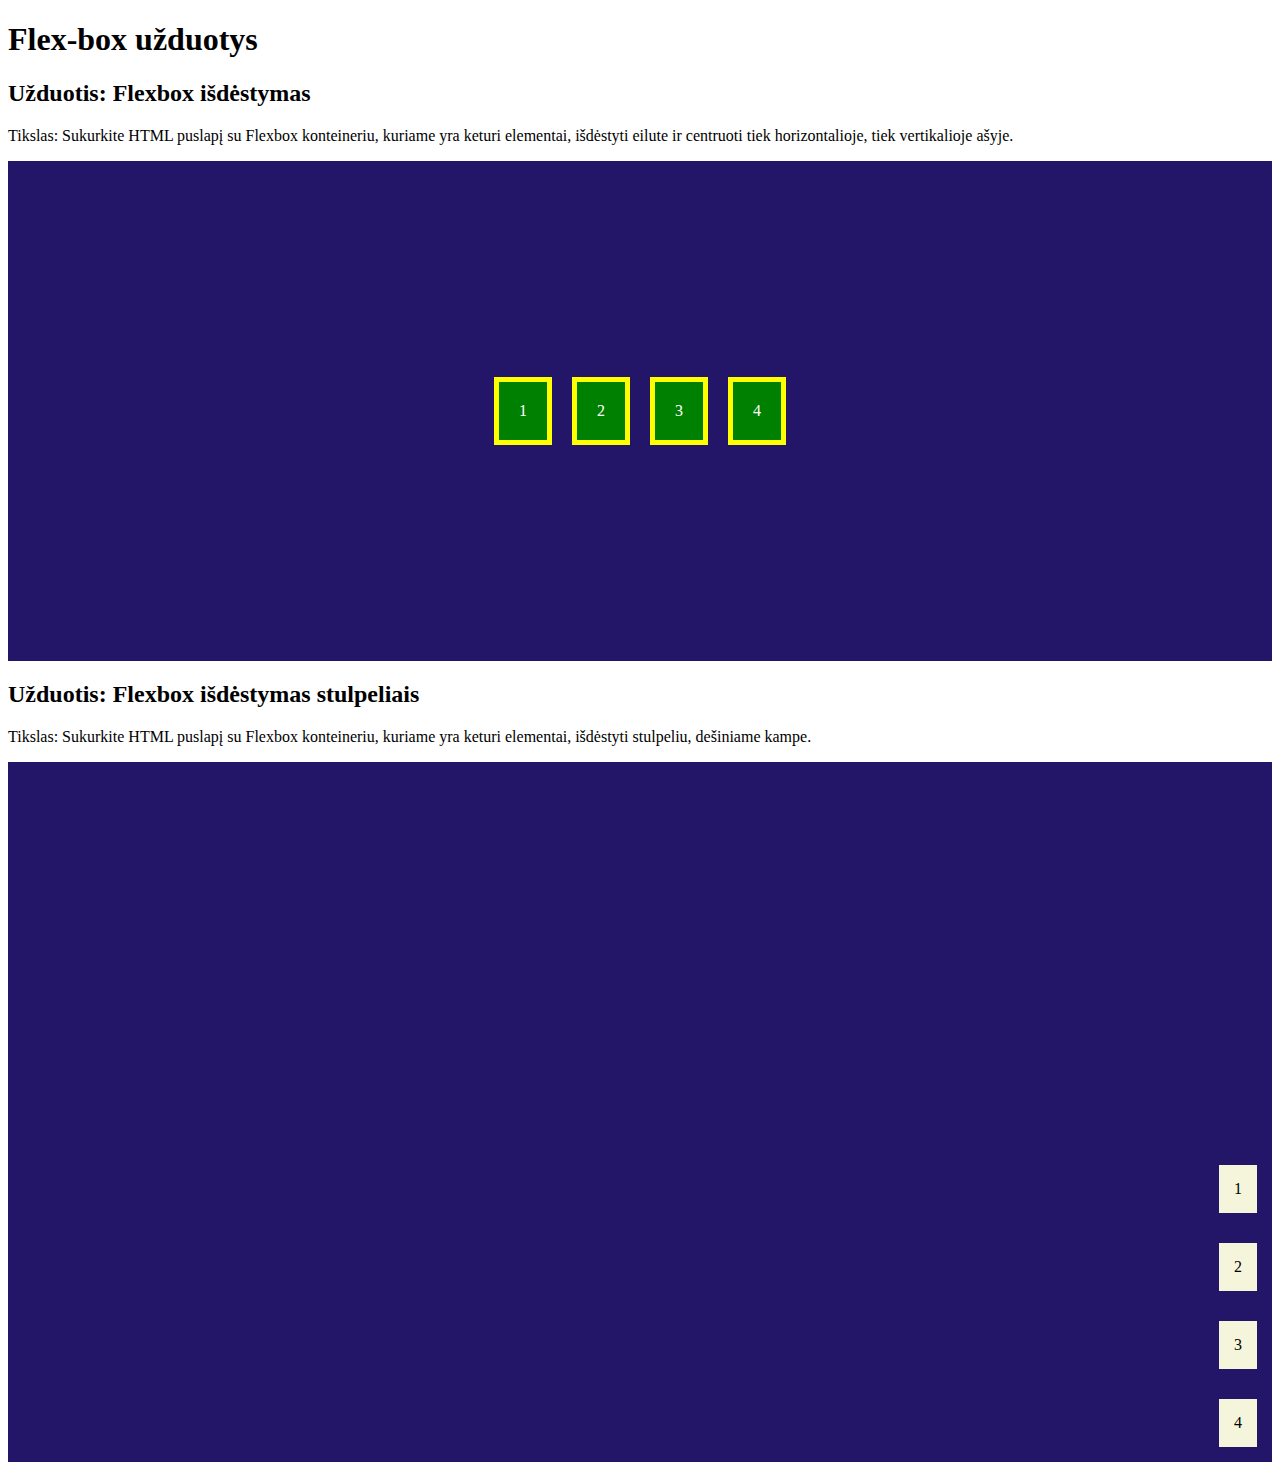
<file: flex-box/index.html>
<!DOCTYPE html>
<html lang="en">
<head>
    <meta charset="UTF-8">
    <meta name="viewport" content="width=device-width, initial-scale=1.0">
    <title>flex-box</title>
    <link rel="stylesheet" href="styles.css">
</head>
<body>
    <h1>Flex-box užduotys</h1>
    <h2>Užduotis: Flexbox išdėstymas</h2>
    <p>Tikslas: Sukurkite HTML puslapį su Flexbox konteineriu, kuriame yra keturi elementai, išdėstyti eilute ir centruoti tiek horizontalioje, tiek vertikalioje ašyje.
    </p>
    <div class="container">
        <div class="flex-item">1</div>
        <div class="flex-item">2</div>
        <div class="flex-item">3</div>
        <div class="flex-item">4</div>
    </div>
    <h2>Užduotis: Flexbox išdėstymas stulpeliais</h2>
    <p>Tikslas: Sukurkite HTML puslapį su Flexbox konteineriu, kuriame yra keturi elementai, išdėstyti stulpeliu, dešiniame kampe.
    </p>
    <div class="flex-container column">
        <div class="flex-item1">1</div>
        <div class="flex-item1">2</div> 
        <div class="flex-item1">3</div> 
        <div class="flex-item1">4</div> 
    </div>
</body>
</html>
</file>
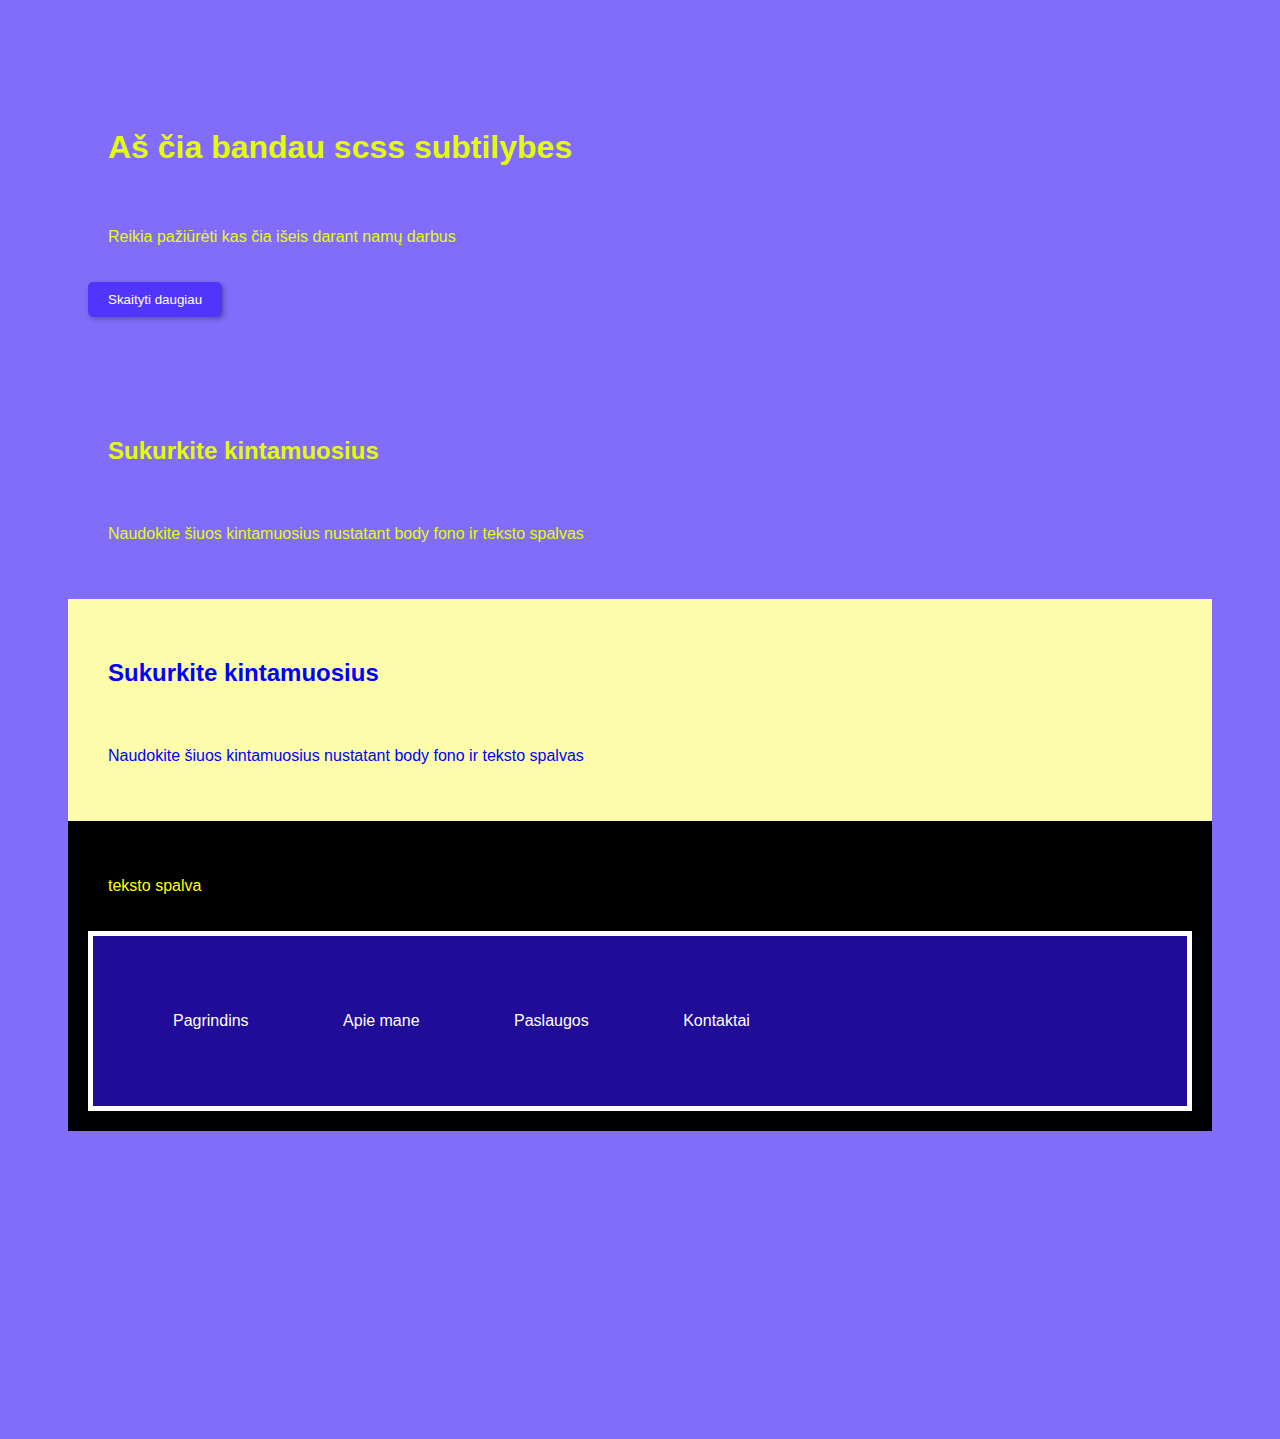
<file: scss/index.html>
<!DOCTYPE html>
<html lang="en">

<head>
    <meta charset="UTF-8">
    <meta name="viewport" content="width=device-width, initial-scale=1.0">
    <title>SCSS</title>
    <link rel="stylesheet" href="styles.css">
</head>

<body>
    <header>
        <div class="header container">
            <h1>Aš čia bandau scss subtilybes</h1>
            <p>Reikia pažiūrėti kas čia išeis darant namų darbus</p>
            <button class="CTA">Skaityti daugiau</button>
        </div>

    </header>
    <main>
        <div class="container number1">
            <h2 class="antraštė pirmoji">Sukurkite kintamuosius</h2>
            <p>Naudokite šiuos kintamuosius nustatant body fono ir teksto spalvas</p>

        </div>
        <div class="light-theme">
            <h2 class="antraštė antroji">Sukurkite kintamuosius</h2>
            <p>Naudokite šiuos kintamuosius nustatant body fono ir teksto spalvas</p>
        </div>
        <div class="dark-theme">
            <p>teksto spalva</p>
            <nav class="nav">
                <ul>
                  <li><a href="#">Pagrindins</a></li>
                  <li><a href="#">Apie mane</a></li>
                  <li><a href="#">Paslaugos</a></li>
                  <li><a href="#">Kontaktai</a></li>
                </ul>
              </nav>
        </div>
    </main>
    <footer>
        <div class="footer container">
            <div></div>
            <div></div>
            <div></div>
            <div></div>
        </div>
    </footer>
</body>

</html>
</file>
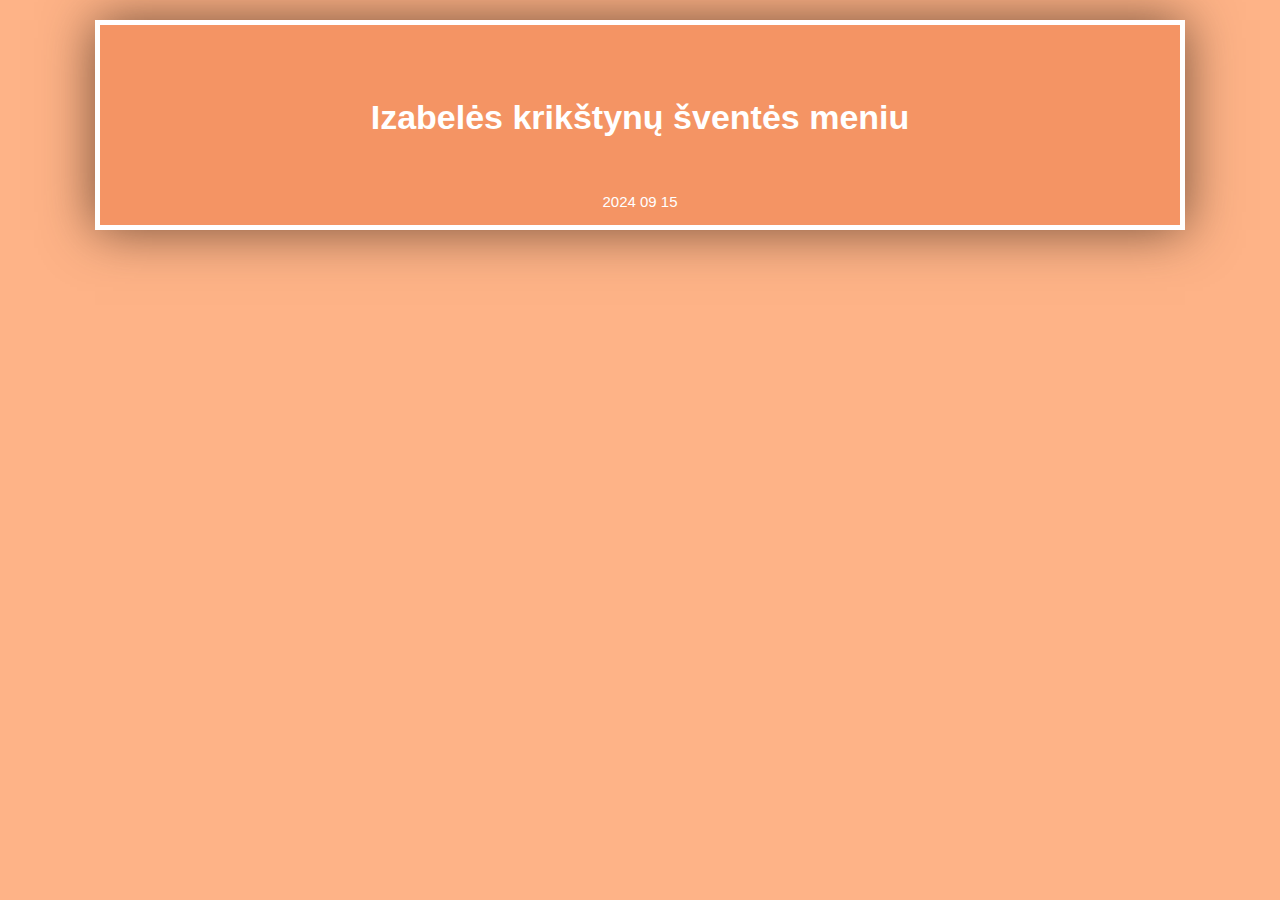
<file: pamokos/saviveikla/index.html>
<!DOCTYPE html>
<html lang="en">
<head>
    <meta charset="UTF-8">
    <meta name="viewport" content="width=device-width, initial-scale=1.0">
    <title>formos</title>
    <link rel="stylesheet" href="styles.css">
</head>
<body>
    <header>
        <div class="bandymas">
            <H1>Izabelės krikštynų šventės meniu</H1>
            <br>
            <p class="data">2024 09 15</p>
            <!-- komentavimas įjungiamas išjungiamas su control + (taip pat ir css)/ -->
        </div>
        
    </header>
    <main>

    </main>
</body>
</html>
</file>
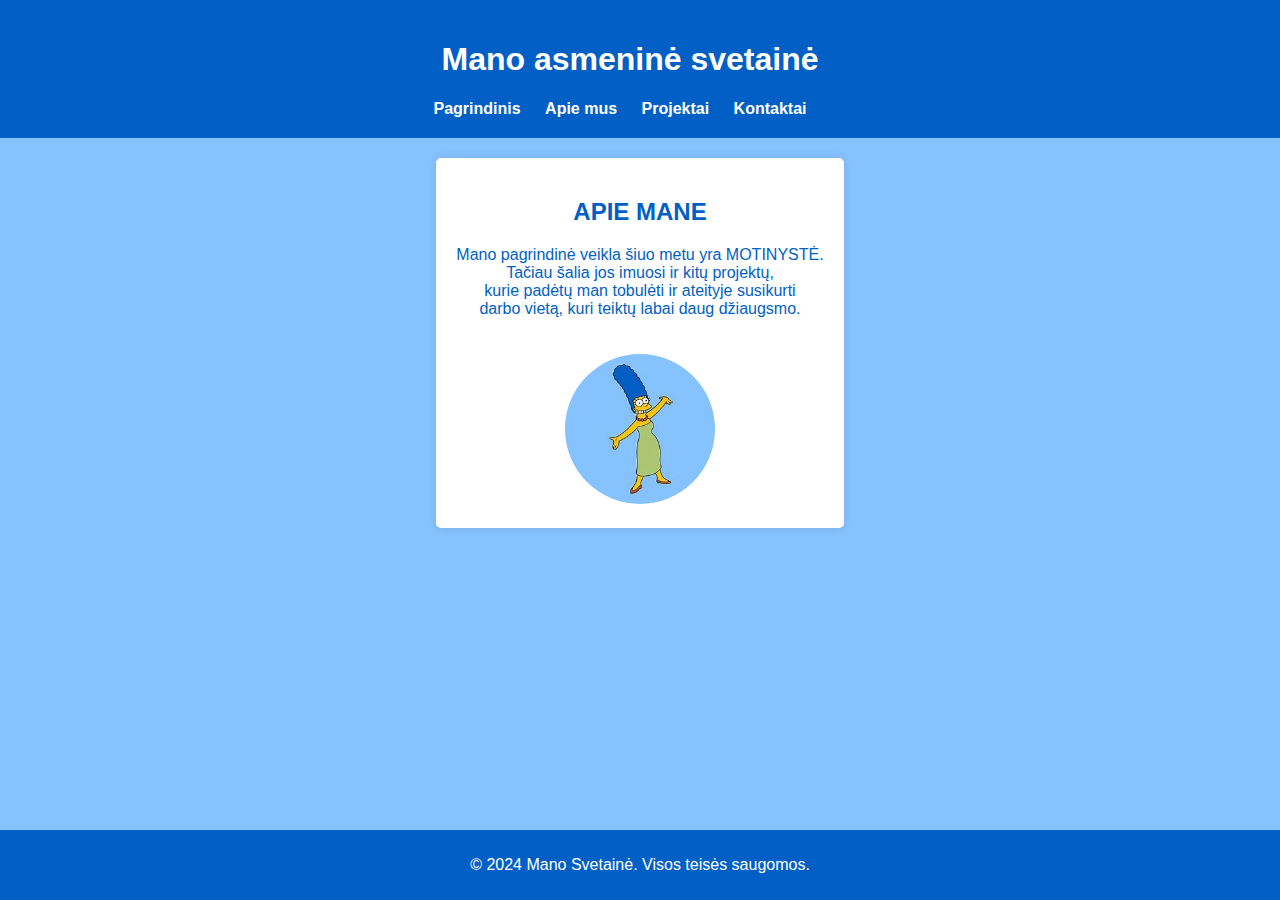
<file: pamokos/semantinis html/index.html>
<!DOCTYPE html>
<html lang="en">
<head>
    <meta charset="UTF-8">
    <meta name="viewport" content="width=device-width, initial-scale=1.0">
    <title>Mano asmeninė svetainė</title>
    <link rel="stylesheet" href="styles.css">
</head>
<body>
    <header>
        <h1>Mano asmeninė svetainė</h1>
        <nav>
            <ul>
                <li><a href="#">Pagrindinis</a></li>
                <li><a href="#">Apie mus</a></li>
                <li><a href="#">Projektai</a></li>
                <li><a href="#">Kontaktai</a></li>
            </ul>
        </nav>
    </header>
        <main>
        <section>
            <h2>Apie mane</h2>
            <p>Mano pagrindinė veikla šiuo metu yra MOTINYSTĖ.<br>
                Tačiau šalia jos imuosi ir kitų projektų,<br>
                kurie padėtų man tobulėti ir ateityje susikurti<br>
                darbo vietą, kuri teiktų labai daug džiaugsmo.</p>
            <img src="[data-uri]" alt="Margie Simpson"/>           
        </section>
        </main>
    <footer>
        <p>&copy; 2024 Mano Svetainė. Visos teisės saugomos.</p>
    </footer>
</body>
</html>
</file>
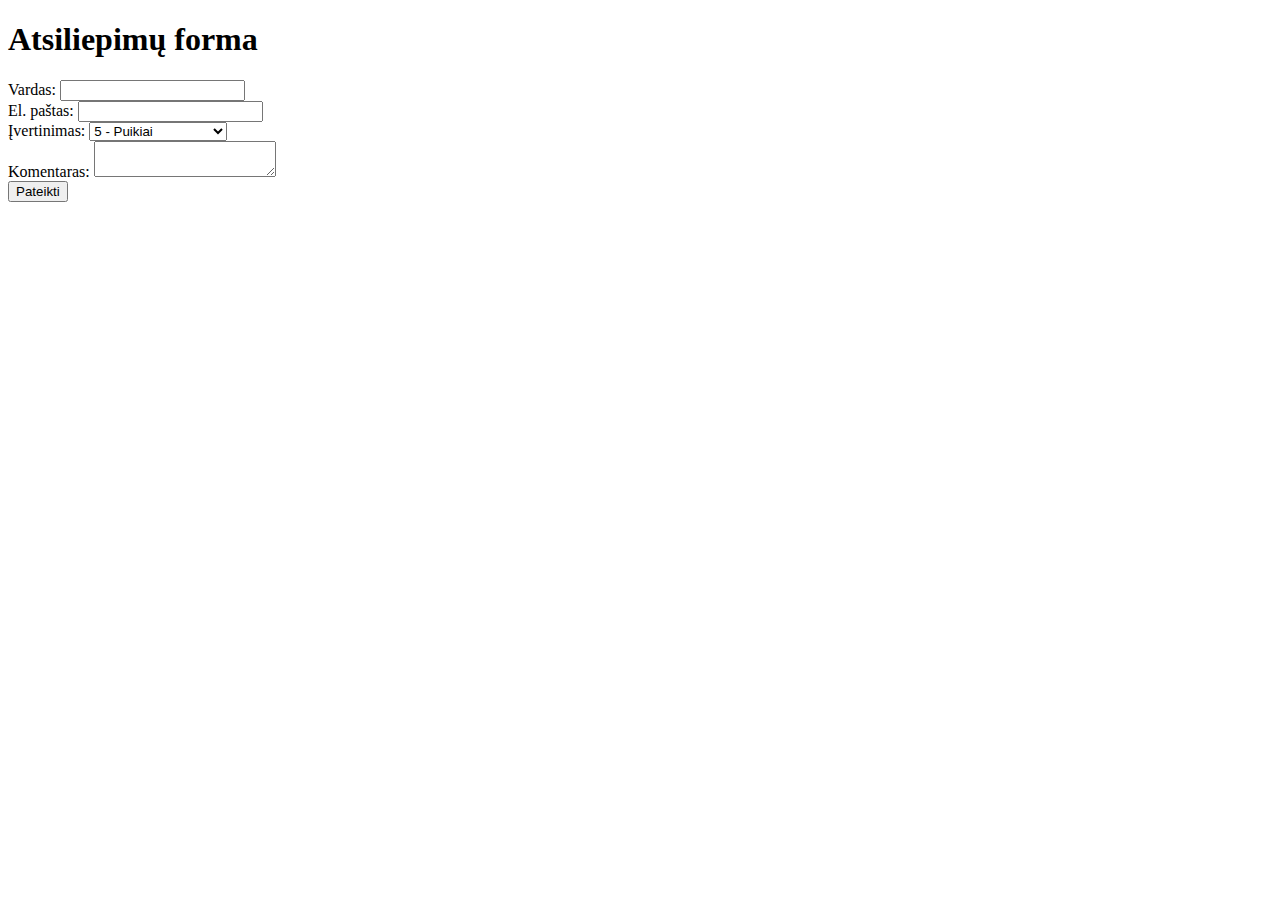
<file: pamokos/forma/feedbach.html>
<!DOCTYPE html>
<html lang="en">

<head>
    <meta charset="UTF-8">
    <meta name="viewport" content="width=device-width, initial-scale=1.0">
    <title>Atsiliepimų forma</title>
</head>

<body>
    <h1>Atsiliepimų forma</h1>
    <form>
        <label for="name">Vardas:</label>
        <input type="text" id="name" name="name" required>
        <br>
        <label for="email">El. paštas:</label>
        <input type="email" id="email" name="email" required>
        <br>
        <label for="raiting">Įvertinimas:</label>
        <select id="raiting" name="raiting" required>
            <option value="5">5 - Puikiai</option>
            <option value="4">4 - Gerai</option>
            <option value="3">3 - Patenkinamai</option>
            <option value="2">2 - Nepatenkinamai</option>
            <option value="1">1 - Blogai</option>
        </select>
        <br>
        <label for="message">Komentaras:</label>
        <textarea id="message" name="message" required></textarea>
        <br>
        <input type="submit" value="Pateikti" />
        <br>
    </form>
</body>

</html>
</file>
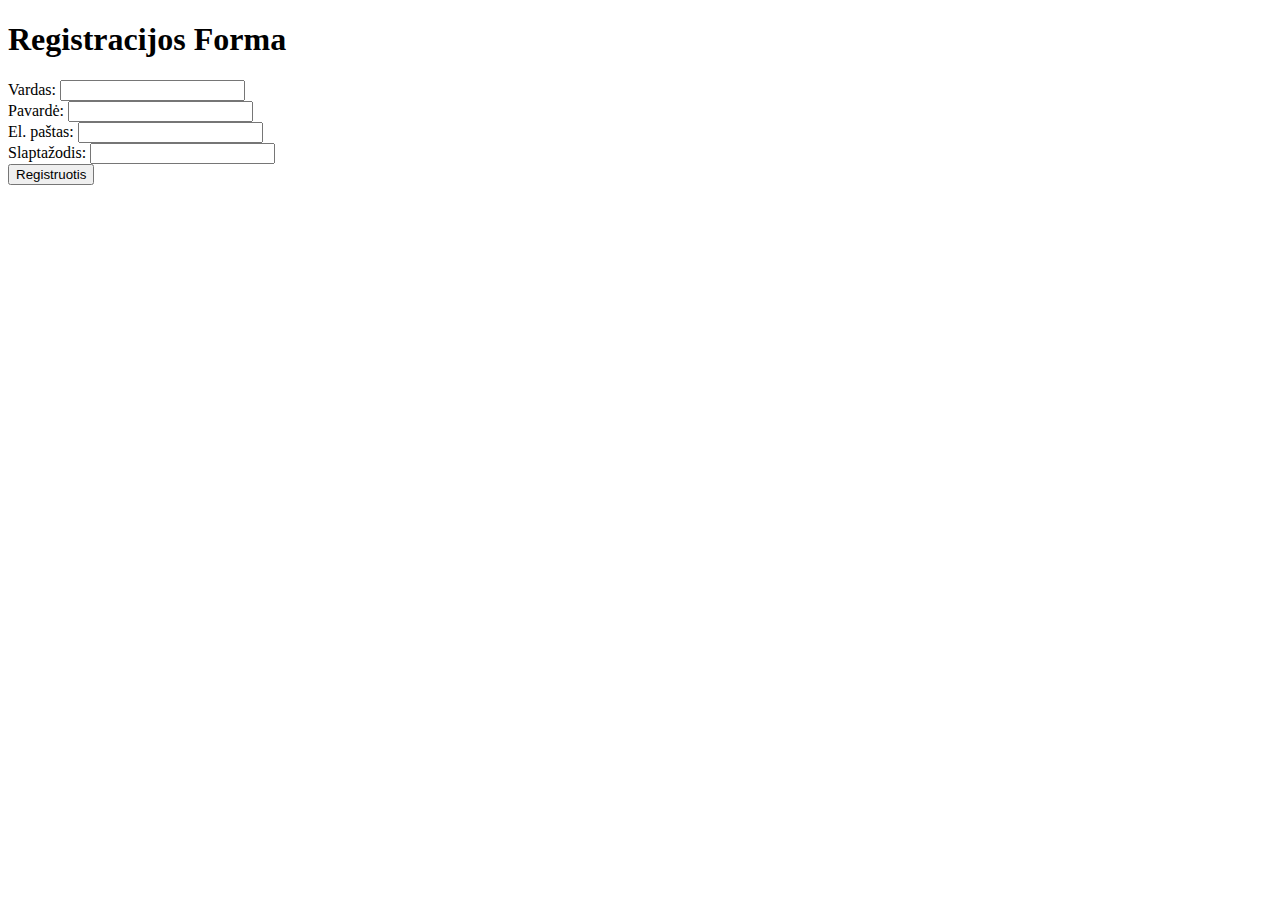
<file: pamokos/forma/register.html>
<!DOCTYPE html>
<html lang="lt">
<head>
    <meta charset="UTF-8">
    <meta name="viewport" content="width=device-width, initial-scale=1.0">
    <title>Užduotis forma</title>
        <!-- <link rel="stylesheet" href="styles.css"> -->
</head>
<body>
    <h1>Registracijos Forma</h1>
    <forma action="/register" method="POST">
        <label for="name">Vardas:</label>
        <input type="text" id="name" name="Vardas" required>  
        <br/>   
        <label for="surname">Pavardė:</label>
        <input type="text" id="surname" name="Pavardė"required>
        <br/>
        <label for="email">El. paštas:</label>
        <input type="email" id="email" name="el. paštas"required>
        <br/>    
        <label for="password">Slaptažodis:</label>
        <input type="password" id="password" name="Slaptažodis"required>
        <br/>
        <input type="submit" value="Registruotis">
    </form>
</body>
</html>
</file>
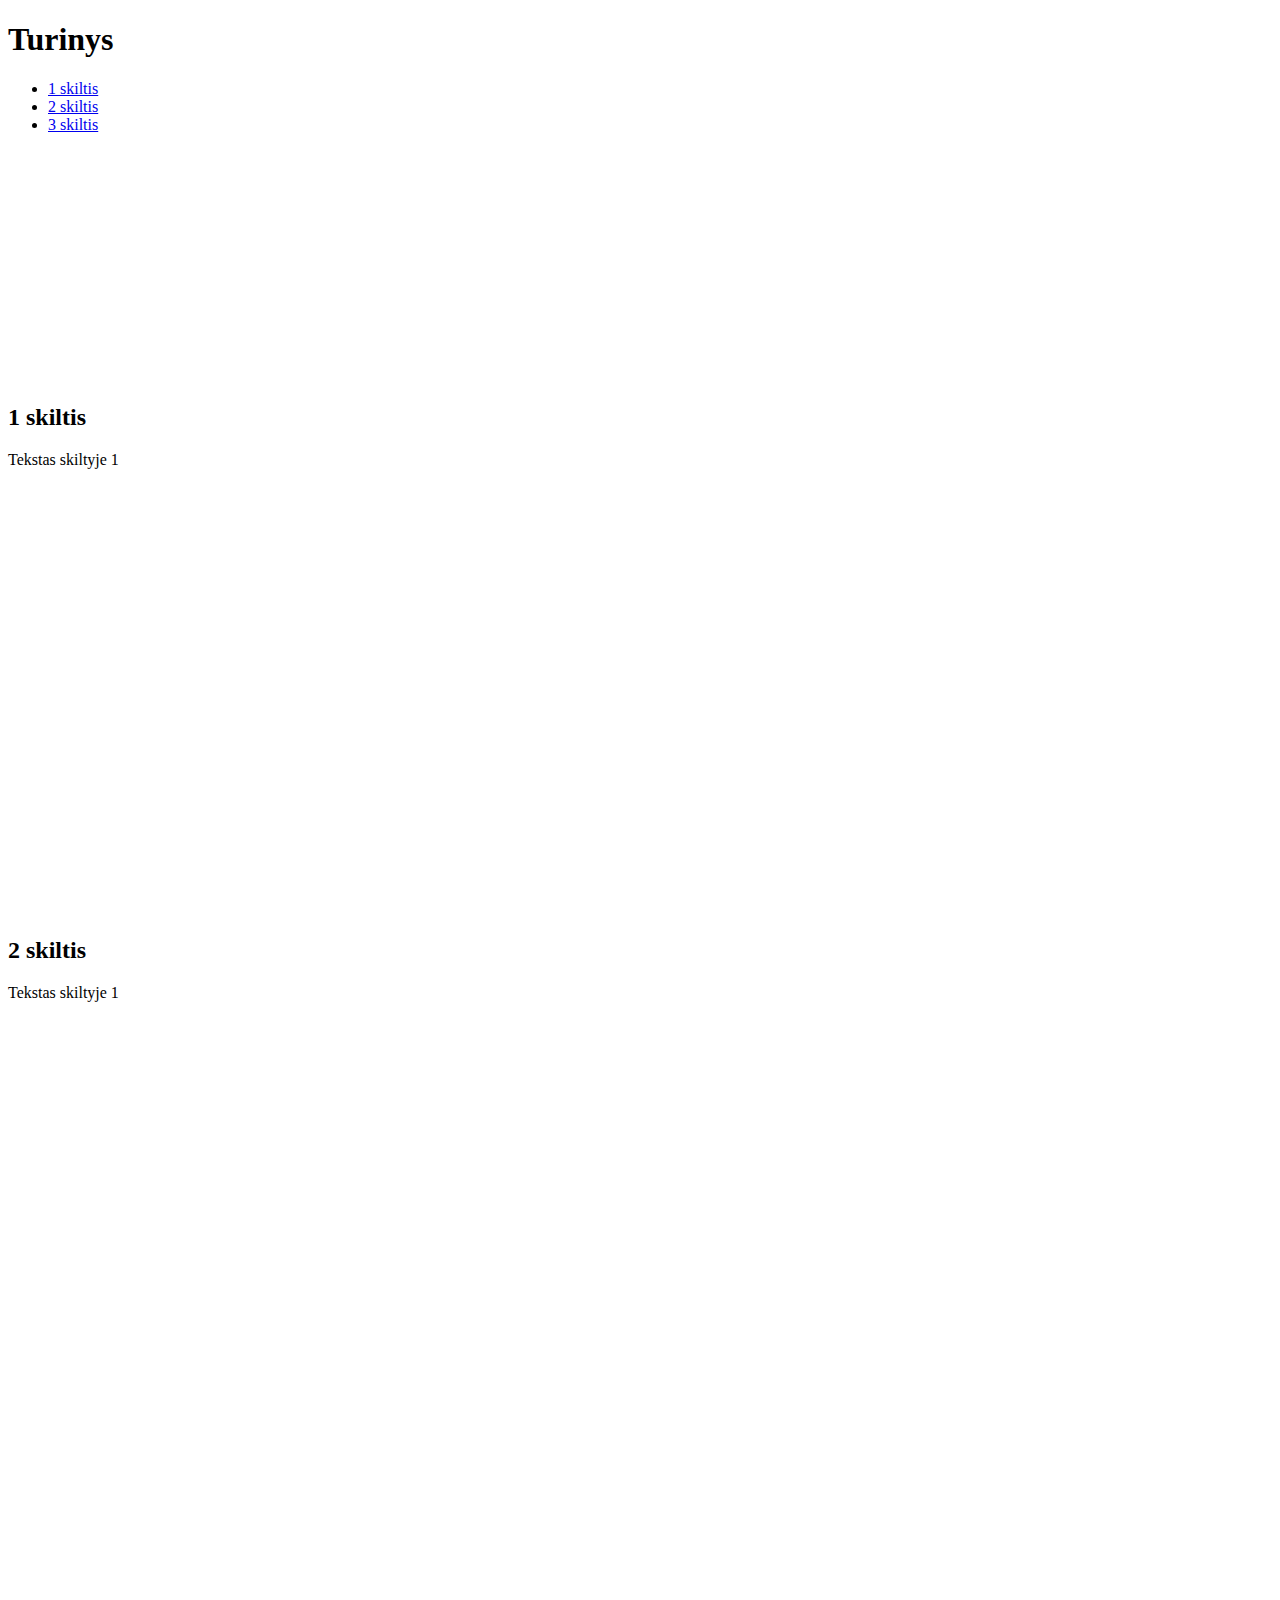
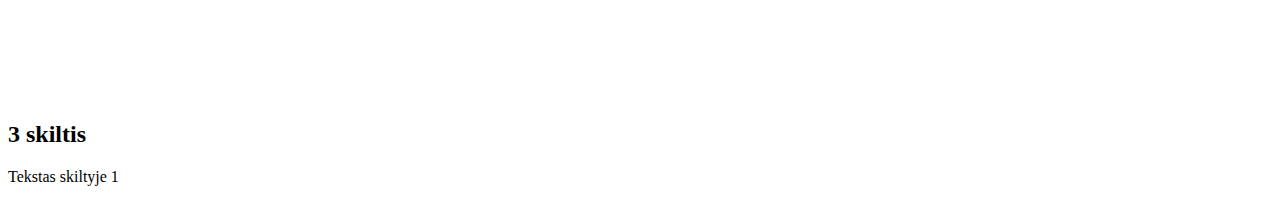
<file: pamokos/navigacija ir nuorodos/suidatributu.html>
<!DOCTYPE html>
<html lang="en">
<head>
    <meta charset="UTF-8">
    <meta name="viewport" content="width=device-width, initial-scale=1.0">
    <title>Turinys</title>
</head>
<body>
    <h1>Turinys</h1>
    <nav>
        <ul>
            <li><a href="#skiltis-1">1 skiltis</a></li>
            <li><a href="#skiltis-2">2 skiltis</a></li>
            <li><a href="#skiltis-3">3 skiltis</a></li>
        </ul>
    </nav>
    <br>
    <br>
    <br>
    <br>
    <br>
    <br>
    <br>
    <br>
    <br>
    <br>
    <br>
    <br>
    <br>
    <h2 id="skiltis-1"> 1 skiltis</h2>
    <p>Tekstas skiltyje 1</p>
    <br>
    <br>
    <br>
    <br>
    <br>
    <br>
    <br>
    <br>
    <br>
    <br>
    <br>
    <br>
    <br>
    <br>
    <br>
    <br>
    <br>
    <br>
    <br>
    <br>
    <br>
    <br>
    <br>
    <br>
    <h2 id="skiltis-2"> 2 skiltis</h2>
    <p>Tekstas skiltyje 1</p>
    <br>
    <br>
    <br>
    <br>
    <br>
    <br>
    <br>
    <br>
    <br>
    <br>
    <br>
    <br>
    <br>
    <br>
    <br>
    <br>
    <br>
    <br>
    <br>
    <br>
    <br>
    <br>
    <br>
    <br>
    <br>
    <br>
    <br>
    <br>
    <br>
    <br>
    <br>
    <br>
    <br>
    <br>
    <br>
    <br>
    <br>
    <br>
    <h2 id="skiltis-3"> 3 skiltis</h2>
    <p>Tekstas skiltyje 1</p>
</body>
</html>
</file>
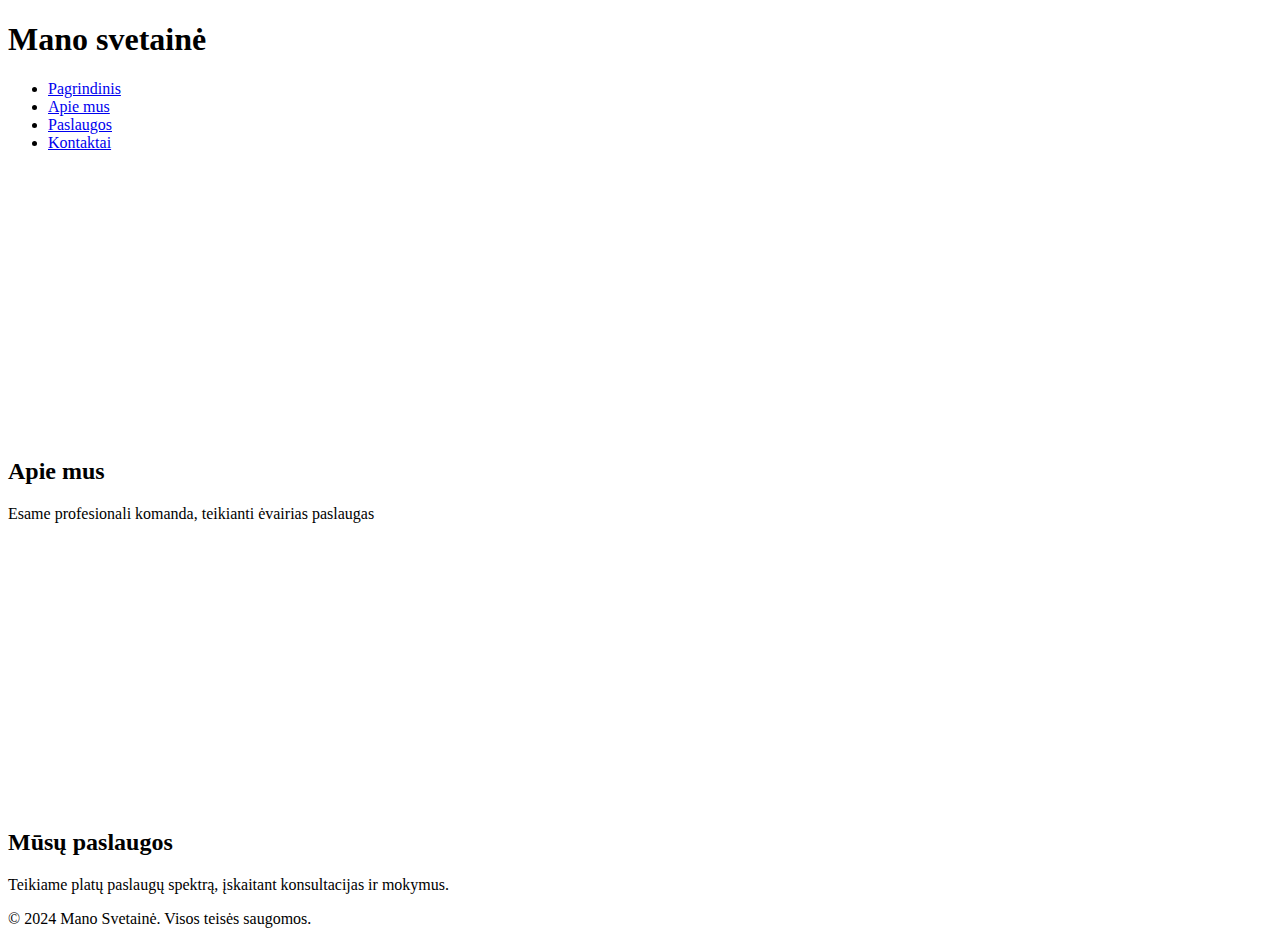
<file: pamokos/semantinis html/homepage.html>
<!DOCTYPE html>
<html lang="en">
<head>
    <meta charset="UTF-8">
    <meta name="viewport" content="width=device-width, initial-scale=1.0">
    <title>homepage</title>
</head>
<body>
    <header>
        <h1>Mano svetainė</h1>
    </header>
    <nav>
        <ul>
            <li><a href="homepage.html">Pagrindinis</a></li>
            <li><a href="#apie">Apie mus</a></li>
            <li><a href="#paslaugos">Paslaugos</a></li>
            <li><a href="homepage.html">Kontaktai</a></li>
        </ul>
    </nav>
    <br>
    <br>
    <br>
    <br>
    <br>
    <br>
    <br>
    <br>
    <br>
    <br>
    <br>
    <br>
    <br>
    <br>
    <br>
    <main>
        <section>
            <h2 id="apie">Apie mus</h2>
            <p>Esame profesionali komanda, teikianti ėvairias paslaugas</p>
        </section>
        <br>
    <br>
    <br>
    <br>
    <br>
    <br>
    <br>
    <br>
    <br>
    <br>
    <br>
    <br>
    <br>
    <br>
    <br>
        <section>
            <h2 id="paslaugos">Mūsų paslaugos</h2>
            <p>Teikiame platų paslaugų spektrą, įskaitant konsultacijas ir mokymus.</p>
        </section>
    </main>
    <footer>
        <p>&copy; 2024 Mano Svetainė. Visos teisės saugomos.</p>
    </footer>
</body>
</html>
</file>
<file: flex-box/styles.css>
.container{
    display:flex;
    justify-content:center;
    align-items: center;
    height: 500px;
    background-color: rgb(35, 22, 105);
}
.flex-item{
    background-color: green;
    padding: 20px;
    margin: 10px;
    text-align: center;
    color: white;
    border: solid yellow 5px;   
}
/* antra užduotis */
.flex-container{
    display: flex;
    justify-content: end;
    align-items: end;
    height: 700px;
    background-color: rgb(35, 22, 105);
    flex-direction: column;
}
.flex-item1{
background-color: beige;
padding: 15px;
margin: 15px;
text-align: center;

}
</file>
<file: scss/styles.css>
* {
  font-family: Arial, Helvetica, sans-serif;
  padding: 20px;
}

body {
  background-color: rgba(54, 20, 249, 0.6196078431);
  color: #e4fd00;
}

.CTA {
  box-shadow: 2px 2px 5px rgba(0, 0, 0, 0.3);
  background-color: rgba(54, 20, 249, 0.6196078431);
  color: white;
  padding: 10px 20px;
  border: none;
  border-radius: 5px;
}

.nav {
  background-color: rgba(54, 20, 249, 0.6196078431);
  border: 5px, solid white;
}
.nav ul {
  list-style: none;
}
.nav ul li {
  display: inline-block;
  margin-right: 10px;
}
.nav ul li a {
  text-decoration: none;
  color: white;
}
.nav ul li a:hover {
  color: #e4fd00;
}

.light-theme {
  background-color: rgb(252, 252, 171);
  color: blue;
}

.dark-theme {
  background-color: black;
  color: yellow;
}/*# sourceMappingURL=styles.css.map */
</file>
<file: pamokos/saviveikla/styles.css>
body{
    background-color: #feb387;
    margin: 0px;
    padding: 20px
}
header{
    width: 1080px;
    height: 150px;   
    border: 5px, solid rgb(255, 255, 255);
    background-color: rgb(244, 148, 100);
    margin: 0 auto;
    padding-top: 50px;
    box-shadow: 0 0 50px #432b1ebd;
}
H1{
    color: white;
    font-family: Arial, Helvetica, sans-serif;
    font-size: 34px;
    text-align: center;
    
}
.data{
    color: white;
    font-family: Arial, Helvetica, sans-serif;
    font-size: 15px;
    text-align: center;
    padding-bottom: 5px;
}
</file>
<file: pamokos/semantinis html/styles.css>
body{
    font-family: Arial, sans-serif;
    padding: 0;
    margin: 0;
    background-color: #86C2FE;
    text-align: center;
}
header{
    background-color: #025FC6;
    color: white;
    padding: 20px 0;
}
h1{
    margin-right: 20px;
}
h2{
    text-transform: uppercase;
}
nav ul{
    list-style-type: none;
    margin: 0;
    padding: 0;
}
nav, ul, li{
    display: inline;
    margin-right: 20px;
}
nav, ul, li, a{
    text-decoration: none;
    font-weight: bold;
    color: white;
}
a :hover{
    text-decoration:underline;
}
main{
    padding: 20px;
    color: #025FC6;
}
section{
    background-color: white;
    display: inline-block;
    padding: 20px;
    border-radius: 5px;
    box-shadow: 0 0 10px rgba(0, 0, 0, 0.1);
}
img{
    width: 150px;
    height: 150px;
    border-radius: 50%;
    margin-top: 20px;
    object-fit: cover;
}
footer{
    background-color: #025FC6;
    color: white;
    padding: 10px 0;
    position: absolute;
    width: 100%;
    bottom: 0;
}
</file>
<file: pamokos/forma/styles.css>

</file>
